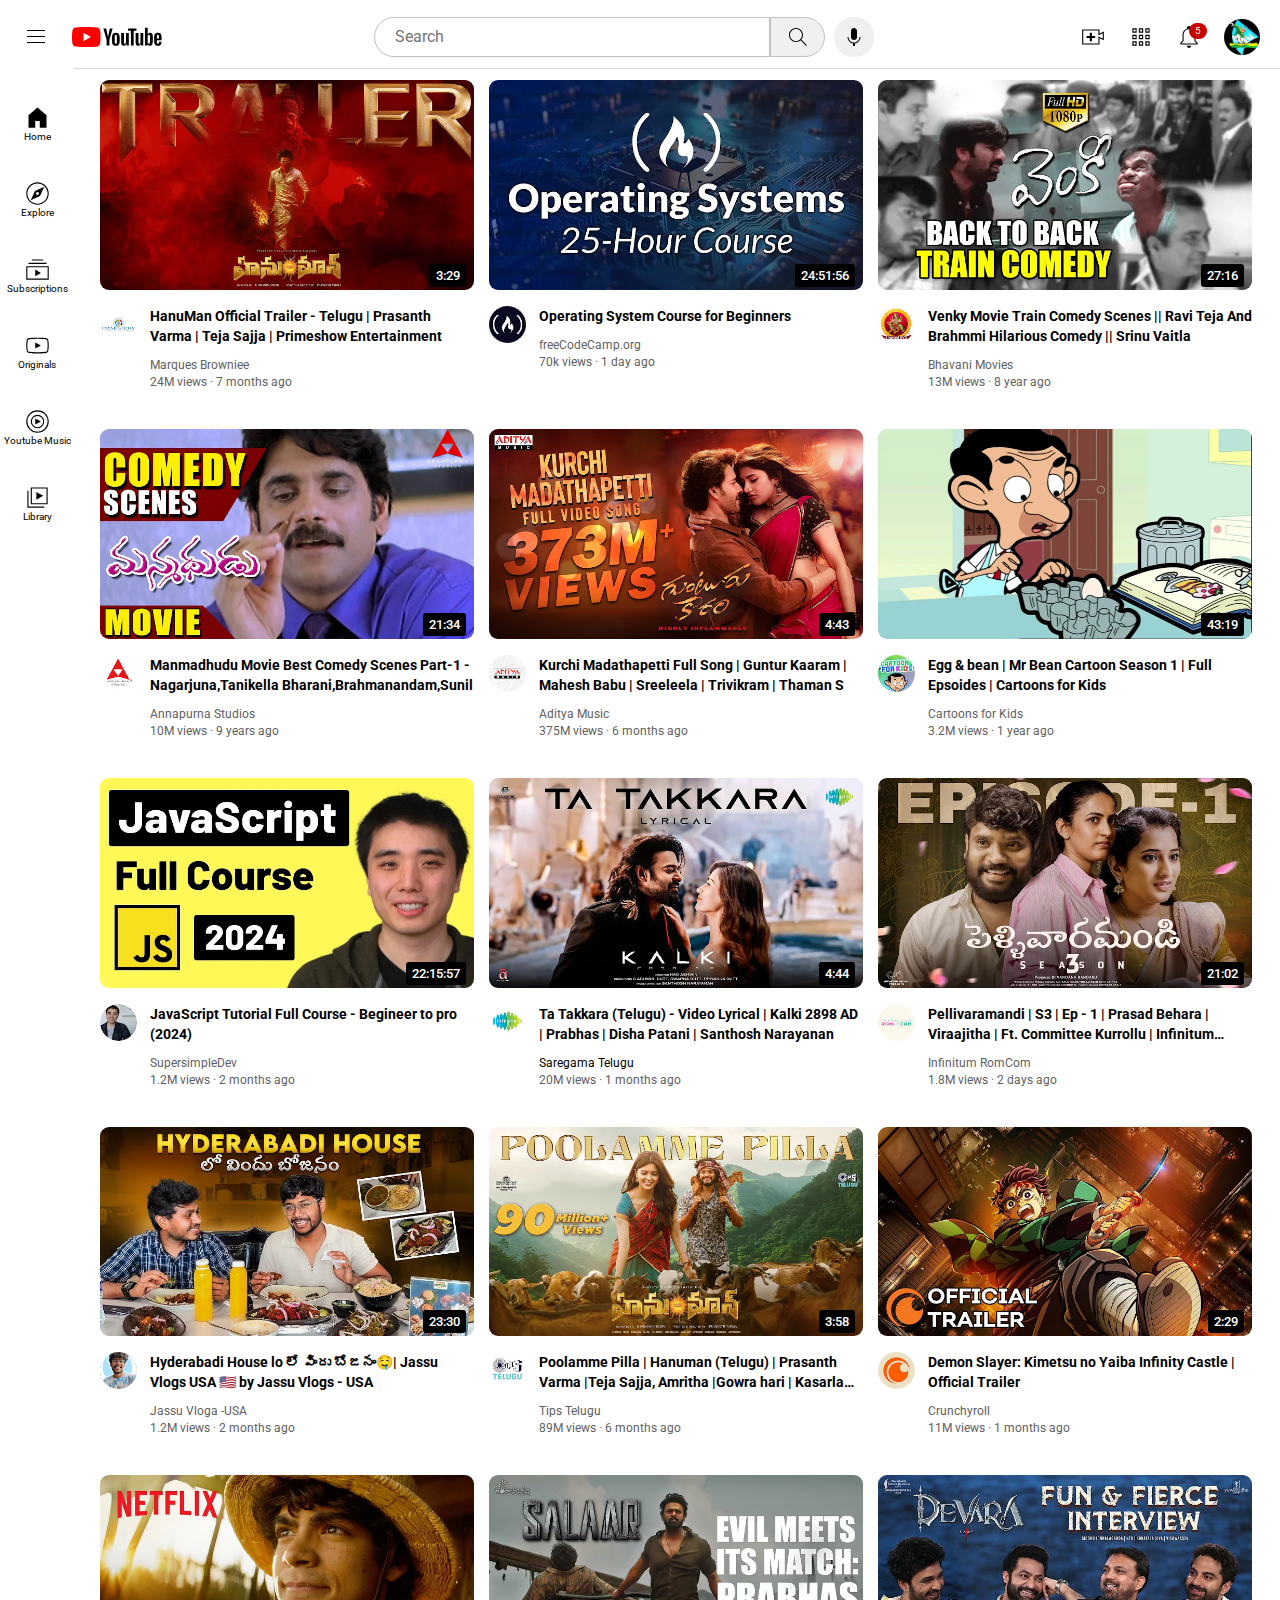
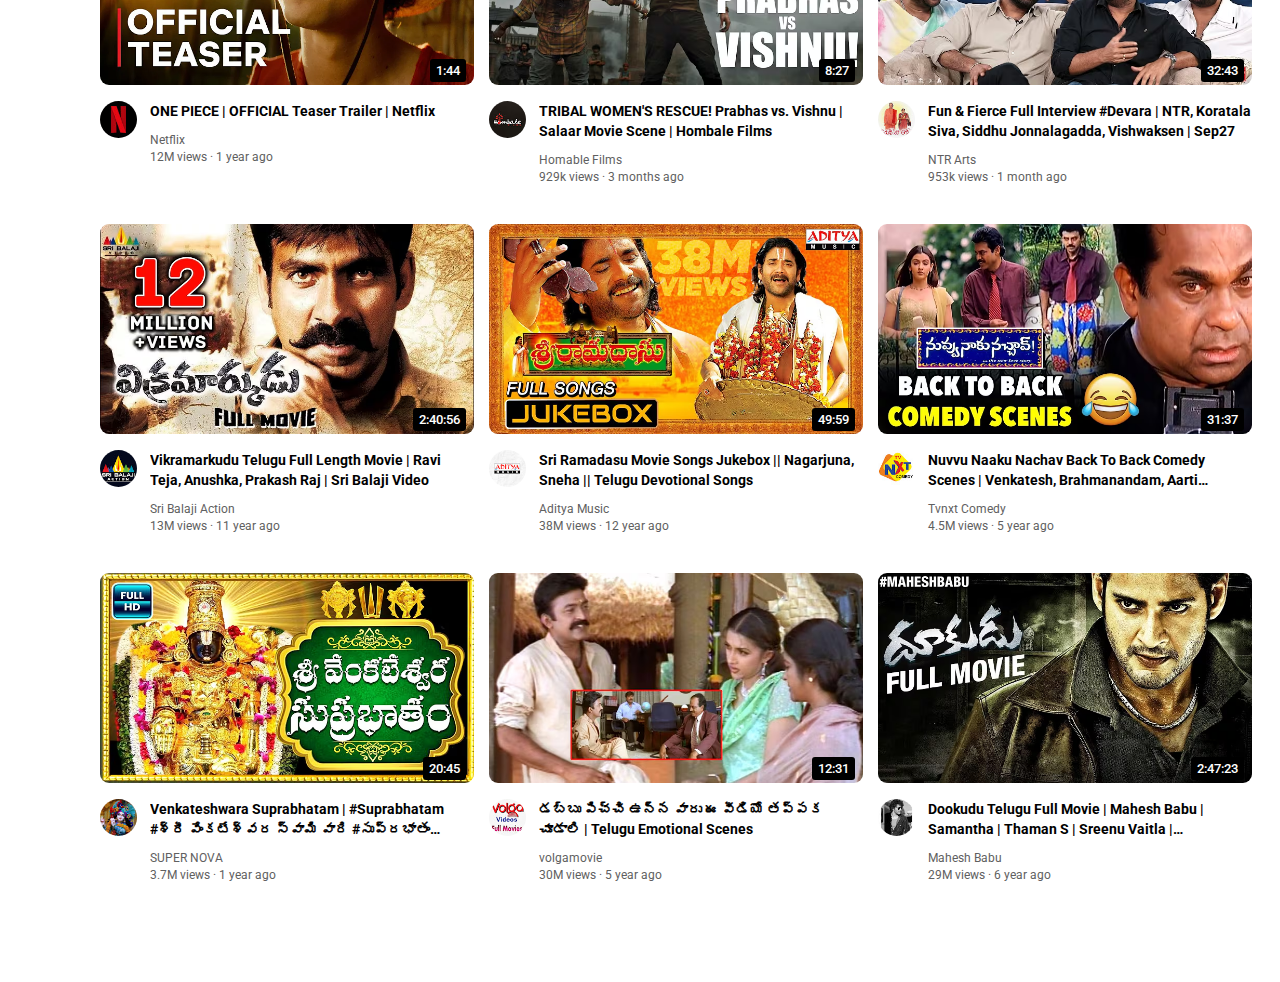
<file: index.html>
<!DOCTYPE html>
<html>
<head>

	<link rel="preconnect" href="https://fonts.googleapis.com">
    <link rel="preconnect" href="https://fonts.gstatic.com" crossorigin>
    <link href="https://fonts.googleapis.com/css2?family=Roboto:wght@400;500;700&display=swap" rel="stylesheet">
		<title> youtube clone.com</title>
		<link rel="stylesheet"  href="styles/general.css ">
		<link rel="stylesheet"  href="styles/header.css ">
		<link rel="stylesheet"  href="styles/vedio.css ">
		<link rel="stylesheet"  href="styles/slidebar.css">

</head>
<body>

	<header class="header">

		<div class="left-section">
			  <img class="hamburger-menu" src="icons/hamburger-menu.svg">
			  <img class="youtube-logo" src="icons/youtube-logo.svg">

		</div>
		<div class="middle-section">
			
			<input class="search-bar" type="text" placeholder="Search">

			<button class="search-button">
				<img class="search-icon" src="icons/search.svg">
				<div class="tool-tip">
					search

				</div>

			</button>
			<button class="voice-search-button">
				<img class="voice-search-icon" src="icons/voice-search-icon.svg">
				<div class="tool-tip">
				 	search with voice

				</div>

			</button>

		</div>
		<div class="right-section">

			<div class="upload-button">
				<img class="upload-icon" src="icons/upload.svg">
				<div class="tool-tip">
				 	create

				</div>
			</div>
			<div class="youtube-apps-button">
				<img class="youtube-apps" src="icons/youtube-apps.svg">
				<div class="tool-tip">
					youtube apps
				</div>
			</div>

			<div class="notifications-icon-container">
				<img class="notifications-icon" src="icons/notifications.svg">
				<div class="notifications-count">
					5
				</div>
				<div class="tool-tip">
					notifications

				</div>
			</div>
			<img class="user-picture" src="channel-pictures/my-channel.jpg">

		</div>
	</header>	

	<nav class="sidebar">
		
		<div class="sidebar-link">
			<img src="icons/home.svg">
			<div>Home</div>
		</div>
		<div class="sidebar-link">
			<img src="icons/explore.svg">
			<div>Explore</div>
		</div>
		<div class="sidebar-link">
			<img src="icons/subscriptions.svg">
			<div>Subscriptions</div>
		</div>
		<div class="sidebar-link">
			<img src="icons/originals.svg">
			<div>Originals</div>
		</div>
		<div class="sidebar-link">
			<img src="icons/youtube-music.svg">
			<div>Youtube Music</div>
		</div>
		<div class="sidebar-link">
			<img src="icons/library.svg">
			<div>Library</div>
		</div>
		
	</nav>

	<main>
		<section class="vedio-grid">
			<div class="vedio-preview">
				<div class="thumbnail-row">
					
					<a href="https://www.youtube.com/watch?v=Oqvly3MvlXA&t=18s&pp=ygUPaGFudW1hbiB0cmFpbGVy">
						<img class="thumbnail-img" src="thumbnails/thumbnail-img-1.webp">
					</a>

					<div class="vedio-duration">
						
						3:29
					</div>

				</div>
				<div class="vedio-info-grid">
					<div class="vedio-channel-picture">
						<a href="https://www.youtube.com/@PrimeShowEntertainment">
							<img class="profile-picture" src="channel-pictures/channel-img-1.jpg">
						</a>
						
					</div>
					<div class="vedio-info">
						
						<p class="vedio-title">
							<a href="https://www.youtube.com/watch?v=Oqvly3MvlXA&t=18s&pp=ygUPaGFudW1hbiB0cmFpbGVy">
								HanuMan Official Trailer - Telugu | Prasanth Varma | Teja Sajja | Primeshow Entertainment
							</a>
							

						</p>
						<p class="vedio-aurthor">
							<a class="aurthor-link" href="https://www.youtube.com/@PrimeShowEntertainment">
								Marques Browniee
							</a>
						</p>
						<p class="vedio-stats">
							24M views &#183; 7 months ago

						</p>

					</div>	
				</div> 
			</div>

			<div class="vedio-preview">
				<div class="thumbnail-row">
					<a href="https://www.youtube.com/watch?v=yK1uBHPdp30">
						<img class="thumbnail-img" src="thumbnails/thumbnail-img-2.webp">
					</a>
					<div class="vedio-duration">
						
						24:51:56
					</div>

				</div>
				<div class="vedio-info-grid">
					<div class="vedio-channel-picture">
						<a href="https://www.youtube.com/@freecodecamp">
							<img class="profile-picture" src="channel-pictures/channel-img-2.jpg">
						</a>
					</div>
					<div class="vedio-info">
						<p class="vedio-title">
							<a  href="https://www.youtube.com/watch?v=yK1uBHPdp30">
								Operating System Course for Beginners
							</a>
						</p>
						<p class="vedio-aurthor">
							<a class="aurthor-link" href="https://www.youtube.com/@freecodecamp">
								freeCodeCamp.org
							</a>
						</p>
						<p class="vedio-stats">
							70k views &#183; 1 day ago

						</p>

					</div>	
				</div>
			</div>

			<div class="vedio-preview">
				<div class="thumbnail-row">
					<a href="https://www.youtube.com/watch?v=pcpuYeqwloY&pp=ygUTdmVua3kgY29tZWR5IHNjZW5lcw%3D%3D">
						<img class="thumbnail-img" src="thumbnails/thumbnail-img-3.webp">
					</a>
					<div class="vedio-duration">
						
						27:16
					</div>

				</div>
				<div class="vedio-info-grid">
					<div class="vedio-channel-picture">
						<a href="https://www.youtube.com/@BhavaniMovies">
							<img class="profile-picture" src="channel-pictures/channel-img-3.jpg">
						</a>
						
					</div>
					<div class="vedio-info">
						
						<p class="vedio-title">
							<a href="https://www.youtube.com/watch?v=pcpuYeqwloY&pp=ygUTdmVua3kgY29tZWR5IHNjZW5lcw%3D%3D">
								Venky Movie Train Comedy Scenes || Ravi Teja And Brahmmi Hilarious Comedy || Srinu Vaitla
							</a>	
						</p>
						<p class="vedio-aurthor">
							<a class="aurthor-link" href="https://www.youtube.com/@BhavaniMovies">
								Bhavani Movies
							</a>

						</p>
						<p class="vedio-stats">
							13M views &#183; 8 year ago

						</p>

					</div>	
				</div>
			</div>

				<div class="vedio-preview">
				<div class="thumbnail-row">
					<a href="https://www.youtube.com/watch?v=6zU3vqnR9Iw&pp=ygUYbWFubWFkaHVkdSBjb21lZHkgc2NlbmVz">
						<img class="thumbnail-img" src="thumbnails/thumbnail-img-4.webp">
					</a>
					<div class="vedio-duration">
						
						21:34
					</div>

				</div>
				<div class="vedio-info-grid">
					<div class="vedio-channel-picture">
						<a href="https://www.youtube.com/@AnnapurnaStudios">
							<img class="profile-picture" src="channel-pictures/channel-img-4.jpg">
						</a>

					</div>
					<div class="vedio-info">
						
						<p class="vedio-title">
							<a href="https://www.youtube.com/watch?v=6zU3vqnR9Iw&pp=ygUYbWFubWFkaHVkdSBjb21lZHkgc2NlbmVz">
								Manmadhudu Movie Best Comedy Scenes Part-1 -Nagarjuna,Tanikella Bharani,Brahmanandam,Sunil 
							</a>
							
						</p>
						<p class="vedio-aurthor">
							<a class="aurthor-link" href="https://www.youtube.com/@AnnapurnaStudios">
								Annapurna Studios
							</a>

						</p>
						<p class="vedio-stats">
							10M views &#183; 9 years ago

						</p>

					</div>	
				</div>
			</div>

			<div class="vedio-preview">
				<div class="thumbnail-row">
					<a href="https://www.youtube.com/watch?v=gh3FyLT7WVg&pp=ygUMdGVsdWd1IHNvbmdz">
						<img class="thumbnail-img" src="thumbnails/thumbnail-img-5.webp">
					</a>
					
					<div class="vedio-duration">
						
						4:43
					</div>

				</div>
				<div class="vedio-info-grid">
					<div class="vedio-channel-picture">
						<a href="https://www.youtube.com/@adityamusic">
							<img class="profile-picture" src="channel-pictures/channel-img-5.jpg">
						</a>

					</div>
					<div class="vedio-info">
						
						<p class="vedio-title">
							<a href="https://www.youtube.com/watch?v=gh3FyLT7WVg&pp=ygUMdGVsdWd1IHNvbmdz">
								Kurchi Madathapetti Full Song | Guntur Kaaram | Mahesh Babu | Sreeleela | Trivikram | Thaman S
							</a>
							

						</p>
						<p class="vedio-aurthor">
							<a class="aurthor-link" href="https://www.youtube.com/@adityamusic">
								Aditya Music
							</a>

						</p>
						<p class="vedio-stats">
							375M views &#183; 6 months ago

						</p>

					</div>	
				</div>
			</div>

			<div class="vedio-preview">
				<div class="thumbnail-row">
					<a href="https://www.youtube.com/watch?v=R0OD5F-WO9A"></a>

					<img class="thumbnail-img" src="thumbnails/thumbnail-img-6.webp">
					<div class="vedio-duration">
						
						43:19
					</div>

				</div>
				<div class="vedio-info-grid">
					<div class="vedio-channel-picture">
						<a href="https://www.youtube.com/@CartoonsForKids">
							<img class="profile-picture" src="channel-pictures/channel-img-6.jpg">
						</a>

					</div>
					<div class="vedio-info">
						
						<p class="vedio-title">
							<a href="https://www.youtube.com/watch?v=R0OD5F-WO9A">
								Egg & bean | Mr Bean Cartoon Season 1 | Full Epsoides | Cartoons for Kids
							</a>

						</p>
						<p class="vedio-aurthor">
							<a class="aurthor-link" href="https://www.youtube.com/@CartoonsForKids">
								Cartoons for Kids 
							</a>

						</p>
						<p class="vedio-stats">
							3.2M views &#183; 1 year ago

						</p>

					</div>	
				</div>
			</div>
			<div class="vedio-preview">
				<div class="thumbnail-row">
					<a href="https://www.youtube.com/watch?v=EerdGm-ehJQ">
						<img class="thumbnail-img" src="thumbnails/thumbnail-img-7.webp">
					</a>

					<div class="vedio-duration">
						
						22:15:57
					</div>

				</div>
				<div class="vedio-info-grid">
					<div class="vedio-channel-picture">
						<a href="https://www.youtube.com/@SuperSimpleDev">
							<img class="profile-picture" src="channel-pictures/channel-img-7.jpg">
						</a>
						
					</div>
					<div class="vedio-info">
						
						<p class="vedio-title">
							<a href="https://www.youtube.com/watch?v=EerdGm-ehJQ">
								JavaScript Tutorial Full Course - Begineer to pro (2024)
							</a>
							
						</p>
						<p class="vedio-aurthor">
							<a class="aurthor-link" href="https://www.youtube.com/@SuperSimpleDev">
								SupersimpleDev
							</a>
						
						</p>
						<p class="vedio-stats">
							1.2M views &#183; 2 months ago

						</p>

					</div>	
				</div>
			</div>
			<div class="vedio-preview">
				<div class="thumbnail-row">
					<a href="https://www.youtube.com/watch?v=vD5Nnih2Ngs">
						<img class="thumbnail-img" src="thumbnails/thumbnail-img-8.webp">
					</a>

					<div class="vedio-duration">
						
						4:44
					</div>

				</div>
				<div class="vedio-info-grid">
					<div class="vedio-channel-picture">
						<a href="https://www.youtube.com/@saregamasouth">
							<img class="profile-picture" src="channel-pictures/channel-img-8.jpg">
						</a>
						
					</div>
					<div class="vedio-info">
						
						<p class="vedio-title">
							<a href="https://www.youtube.com/watch?v=vD5Nnih2Ngs">
								Ta Takkara (Telugu) - Video Lyrical | Kalki 2898 AD | Prabhas | Disha Patani | Santhosh Narayanan
							</a>
							
						</p>
						<p class="vedio-aurthor">
							<a class="https://www.youtube.com/@saregamasouth">
								Saregama Telugu
							</a>
						
						</p>
						<p class="vedio-stats">
							20M views &#183; 1 months ago

						</p>

					</div>	
				</div>
			</div>
			<div class="vedio-preview">
				<div class="thumbnail-row">
					<a href="https://www.youtube.com/watch?v=EerdGm-ehJQ">
						<img class="thumbnail-img" src="thumbnails/thumbnail-img-9.webp">
					</a>

					<div class="vedio-duration">
						
						21:02
					</div>

				</div>
				<div class="vedio-info-grid">
					<div class="vedio-channel-picture">
						<a href="https://www.youtube.com/@SuperSimpleDev">
							<img class="profile-picture" src="channel-pictures/channel-img-9.jpg">
						</a>
						
					</div>
					<div class="vedio-info">
						
						<p class="vedio-title">
							<a href="https://www.youtube.com/watch?v=EerdGm-ehJQ">
								 Pellivaramandi | S3 | Ep - 1 | Prasad Behara | Viraajitha | Ft. Committee Kurrollu | Infinitum Media by Infinitum RomCom
							</a>
							
						</p>
						<p class="vedio-aurthor">
							<a class="aurthor-link" href="https://www.youtube.com/@SuperSimpleDev">
								Infinitum RomCom
							</a>
						
						</p>
						<p class="vedio-stats">
							1.8M views &#183; 2 days ago

						</p>

					</div>	
				</div>
			</div>
			<div class="vedio-preview">
				<div class="thumbnail-row">
					<a href="https://www.youtube.com/watch?v=4IwEFvm8X1c">
						<img class="thumbnail-img" src="thumbnails/thumbnail-img-10.webp">
					</a>

					<div class="vedio-duration">
						
						23:30
					</div>

				</div>
				<div class="vedio-info-grid">
					<div class="vedio-channel-picture">
						<a href="https://www.youtube.com/@SuperSimpleDev">
							<img class="profile-picture" src="channel-pictures/channel-img-10.jpg">
						</a>
						
					</div>
					<div class="vedio-info">
						
						<p class="vedio-title">
							<a href="https://www.youtube.com/watch?v=4IwEFvm8X1c">
								Hyderabadi House lo లో విందు బోజనం🤤| Jassu Vlogs USA 🇺🇸 by Jassu Vlogs - USA
							</a>
							
						</p>
						<p class="vedio-aurthor">
							<a class="aurthor-link" href="https://www.youtube.com/@jassuvlogs-usa">
								Jassu Vloga -USA
							</a>
						
						</p>
						<p class="vedio-stats">
							1.2M views &#183; 2 months ago

						</p>

					</div>	
				</div>
			</div>
			<div class="vedio-preview">
				<div class="thumbnail-row">
					<a href="https://www.youtube.com/watch?v=CS7hBHVGWs0&pp=ygUGZ29vZ2xl">
						<img class="thumbnail-img" src="thumbnails/thumbnail-img-11.webp">
					</a>

					<div class="vedio-duration">
						
						3:58
					</div>

				</div>
				<div class="vedio-info-grid">
					<div class="vedio-channel-picture">
						<a href="https://www.youtube.com/@TipsTelugu">
							<img class="profile-picture" src="channel-pictures/channel-img-11.jpg">
						</a>
						
					</div>
					<div class="vedio-info">
						
						<p class="vedio-title">
							<a href="https://www.youtube.com/watch?v=CS7hBHVGWs0&pp=ygUGZ29vZ2xl">
								Poolamme Pilla | Hanuman (Telugu) | Prasanth Varma |Teja Sajja, Amritha |Gowra hari | Kasarla Shyam
							</a>
							
						</p>
						<p class="vedio-aurthor">
							<a class="aurthor-link" href="https://www.youtube.com/@TipsTelugu">
								Tips Telugu
							</a>
						
						</p>
						<p class="vedio-stats">
							89M views &#183; 6 months ago

						</p>

					</div>	
				</div>
			</div>
			<div class="vedio-preview">
				<div class="thumbnail-row">
					<a href="https://www.youtube.com/watch?v=wyiZWYMilgk&pp=ygUdZGVtb24gc2xheWVyIHNlYXNvbiA0IHRyYWlsZXI%3D">
						<img class="thumbnail-img" src="thumbnails/thumbnail-img-12.webp">
					</a>

					<div class="vedio-duration">
						
						2:29
					</div>

				</div>
				<div class="vedio-info-grid">
					<div class="vedio-channel-picture">
						<a href="https://www.youtube.com/@crunchyroll">
							<img class="profile-picture" src="channel-pictures/channel-img-12.jpg">
						</a>
						
					</div>
					<div class="vedio-info">
						
						<p class="vedio-title">
							<a href="https://www.youtube.com/watch?v=wyiZWYMilgk&pp=ygUdZGVtb24gc2xheWVyIHNlYXNvbiA0IHRyYWlsZXI%3D">
								Demon Slayer: Kimetsu no Yaiba Infinity Castle | Official Trailer
							</a>
							
						</p>
						<p class="vedio-aurthor">
							<a class="aurthor-link" href="https://www.youtube.com/@crunchyroll">
								Crunchyroll
							</a>
						
						</p>
						<p class="vedio-stats">
							11M views &#183; 1 months ago

						</p>

					</div>	
				</div>
			</div>
			<div class="vedio-preview">
				<div class="thumbnail-row">
					<a href="https://www.youtube.com/watch?v=lNMSqxQtO0w&pp=ygUJb25lIHBpZWNl">
						<img class="thumbnail-img" src="thumbnails/thumbnail-img-13.webp">
					</a>

					<div class="vedio-duration">
						
							1:44
					</div>

				</div>
				<div class="vedio-info-grid">
					<div class="vedio-channel-picture">
						<a href="https://www.youtube.com/@Netflix">
							<img class="profile-picture" src="channel-pictures/channel-img-13.jpg">
						</a>
						
					</div>
					<div class="vedio-info">
						
						<p class="vedio-title">
							<a href="https://www.youtube.com/watch?v=lNMSqxQtO0w&pp=ygUJb25lIHBpZWNl">
								ONE PIECE | OFFICIAL Teaser Trailer | Netflix
							</a>
							
						</p>
						<p class="vedio-aurthor">
							<a class="aurthor-link" href="https://www.youtube.com/@Netflix">
								Netflix
							</a>
						
						</p>
						<p class="vedio-stats">
							12M views &#183; 1 year ago

						</p>

					</div>	
				</div>
			</div>
			<div class="vedio-preview">
				<div class="thumbnail-row">
					<a href="https://www.youtube.com/watch?v=b0fPciW_uco">
						<img class="thumbnail-img" src="thumbnails/thumbnail-img-14.webp">
					</a>

					<div class="vedio-duration">
						
							8:27
					</div>

				</div>
				<div class="vedio-info-grid">
					<div class="vedio-channel-picture">
						<a href="https://www.youtube.com/@HombaleFilms">
							<img class="profile-picture" src="channel-pictures/channel-img-14.jpg">
						</a>
						
					</div>
					<div class="vedio-info">
						
						<p class="vedio-title">
							<a href="https://www.youtube.com/watch?v=b0fPciW_uco">
								TRIBAL WOMEN'S RESCUE! Prabhas vs. Vishnu | Salaar Movie Scene | Hombale Films
							</a>
							
						</p>
						<p class="vedio-aurthor">
							<a class="aurthor-link" href="https://www.youtube.com/watch?v=b0fPciW_uco">
								Homable Films
							</a>
						
						</p>
						<p class="vedio-stats">
							929k views &#183;  3 months ago

						</p>

					</div>	
				</div>
			</div>
			<div class="vedio-preview">
				<div class="thumbnail-row">
					<a href="https://www.youtube.com/watch?v=YxfabbAQTnE">
						<img class="thumbnail-img" src="thumbnails/thumbnail-img-15.webp">
					</a>

					<div class="vedio-duration">
						
							32:43
					</div>

				</div>
				<div class="vedio-info-grid">
					<div class="vedio-channel-picture">
						<a href="https://www.youtube.com/@NTRARTSOFFICIAL">
							<img class="profile-picture" src="channel-pictures/channel-img-15.jpg">
						</a>
						
					</div>
					<div class="vedio-info">
						
						<p class="vedio-title">
							<a href="https://www.youtube.com/watch?v=YxfabbAQTnE">
								Fun & Fierce Full Interview #Devara | NTR, Koratala Siva, Siddhu Jonnalagadda, Vishwaksen | Sep27
							</a>
							
						</p>
						<p class="vedio-aurthor">
							<a class="aurthor-link" href="https://www.youtube.com/watch?v=YxfabbAQTnE">
								NTR Arts
							</a>
						
						</p>
						<p class="vedio-stats">
							953k views &#183; 1 month ago

						</p>

					</div>	
				</div>
			</div>
			<div class="vedio-preview">
				<div class="thumbnail-row">
					<a href="https://www.youtube.com/watch?v=q7YfhEJgLTQ">
						<img class="thumbnail-img" src="thumbnails/thumbnail-img-16.webp">
					</a>

					<div class="vedio-duration">
						
							2:40:56
					</div>

				</div>
				<div class="vedio-info-grid">
					<div class="vedio-channel-picture">
						<a href="https://www.youtube.com/@SriBalajiAction">
							<img class="profile-picture" src="channel-pictures/channel-img-16.jpg">
						</a>
						
					</div>
					<div class="vedio-info">
						
						<p class="vedio-title">
							<a href="https://www.youtube.com/watch?v=q7YfhEJgLTQ">
								Vikramarkudu Telugu Full Length Movie | Ravi Teja, Anushka, Prakash Raj | Sri Balaji Video
							</a>
							
						</p>
						<p class="vedio-aurthor">
							<a class="aurthor-link" href="https://www.youtube.com/@SriBalajiAction">
								Sri Balaji Action
							</a>
						
						</p>
						<p class="vedio-stats">
							13M views &#183; 11 year ago

						</p>

					</div>	
				</div>
			</div>
			<div class="vedio-preview">
				<div class="thumbnail-row">
					<a href="https://www.youtube.com/watch?v=YD4xclAqi5I">
						<img class="thumbnail-img" src="thumbnails/thumbnail-img-17.webp">
					</a>

					<div class="vedio-duration">
						
							49:59
					</div>

				</div>
				<div class="vedio-info-grid">
					<div class="vedio-channel-picture">
						<a href="https://www.youtube.com/@adityamusic">
							<img class="profile-picture" src="channel-pictures/channel-img-17.jpg">
						</a>
						
					</div>
					<div class="vedio-info">
						
						<p class="vedio-title">
							<a href="https://www.youtube.com/watch?v=YD4xclAqi5I">
								Sri Ramadasu Movie Songs Jukebox || Nagarjuna, Sneha || Telugu Devotional Songs
							</a>
							
						</p>
						<p class="vedio-aurthor">
							<a class="aurthor-link" href="https://www.youtube.com/@adityamusic">
								Aditya Music
							</a>
						
						</p>
						<p class="vedio-stats">
							38M views &#183; 12 year ago

						</p>

					</div>	
				</div>
			</div>
			<div class="vedio-preview">
				<div class="thumbnail-row">
					<a href="https://www.youtube.com/watch?v=g07m6oLJqEk">
						<img class="thumbnail-img" src="thumbnails/thumbnail-img-18.webp">
					</a>

					<div class="vedio-duration">
						
							31:37
					</div>

				</div>
				<div class="vedio-info-grid">
					<div class="vedio-channel-picture">
						<a href="https://www.youtube.com/@tvnxtcomedy7809">
							<img class="profile-picture" src="channel-pictures/channel-img-18.jpg">
						</a>
						
					</div>
					<div class="vedio-info">
						
						<p class="vedio-title">
							<a href="https://www.youtube.com/watch?v=g07m6oLJqEk">
								Nuvvu Naaku Nachav Back To Back Comedy Scenes | Venkatesh, Brahmanandam, Aarti Agarwal |TVNXT Comedy
							</a>
							
						</p>
						<p class="vedio-aurthor">
							<a class="aurthor-link" href="https://www.youtube.com/@tvnxtcomedy7809">
								Tvnxt Comedy
							</a>
						
						</p>
						<p class="vedio-stats">
							4.5M views &#183; 5 year ago

						</p>

					</div>	
				</div>
			</div>
			<div class="vedio-preview">
				<div class="thumbnail-row">
					<a href="https://www.youtube.com/watch?v=O48-V7exzfU">
						<img class="thumbnail-img" src="thumbnails/thumbnail-img-19.webp">
					</a>

					<div class="vedio-duration">
						
							20:45
					</div>

				</div>
				<div class="vedio-info-grid">
					<div class="vedio-channel-picture">
						<a href="https://www.youtube.com/@SUPERNOVAMASTER">
							<img class="profile-picture" src="channel-pictures/channel-img-19.jpg">
						</a>
						
					</div>
					<div class="vedio-info">
						
						<p class="vedio-title">
							<a href="https://www.youtube.com/watch?v=O48-V7exzfU">
								Venkateshwara Suprabhatam | #Suprabhatam #శ్రీ వేంకటేశ్వర స్వామి వారి #సుప్రభాతం #hindu #bhakti #sri
							</a>
							
						</p>
						<p class="vedio-aurthor">
							<a class="aurthor-link" href="https://www.youtube.com/@SUPERNOVAMASTER">
								SUPER NOVA
							</a>
						
						</p>
						<p class="vedio-stats">
							3.7M views &#183; 1 year ago

						</p>

					</div>	
				</div>
			</div>
			<div class="vedio-preview">
				<div class="thumbnail-row">
					<a href="https://www.youtube.com/watch?v=YcM43MweMek">
						<img class="thumbnail-img" src="thumbnails/thumbnail-img-20.webp">
					</a>

					<div class="vedio-duration">
						
							12:31
					</div>

				</div>
				<div class="vedio-info-grid">
					<div class="vedio-channel-picture">
						<a href="https://www.youtube.com/@volgamovie">
							<img class="profile-picture" src="channel-pictures/channel-img-20.jpg">
						</a>
						
					</div>
					<div class="vedio-info">
						
						<p class="vedio-title">
							<a href="https://www.youtube.com/watch?v=YcM43MweMek">
								డబ్బు పిచ్చి ఉన్న వారు  ఈ వీడియో తప్పక చూడాలి | Telugu Emotional Scenes
							</a>
							
						</p>
						<p class="vedio-aurthor">
							<a class="aurthor-link" href="https://www.youtube.com/@volgamovie">
								volgamovie
							</a>
						
						</p>
						<p class="vedio-stats">
							30M views &#183; 5 year ago

						</p>

					</div>	
				</div>
			</div>
			<div class="vedio-preview">
				<div class="thumbnail-row">
					<a href="https://www.youtube.com/watch?v=M5rXgWKooz0">
						<img class="thumbnail-img" src="thumbnails/thumbnail-img-21.webp">
					</a>

					<div class="vedio-duration">
						
							2:47:23
					</div>

				</div>
				<div class="vedio-info-grid">
					<div class="vedio-channel-picture">
						<a href="https://www.youtube.com/@urstrulymahesh">
							<img class="profile-picture" src="channel-pictures/channel-img-21.jpg">
						</a>
						
					</div>
					<div class="vedio-info">
						
						<p class="vedio-title">
							<a href="https://www.youtube.com/watch?v=M5rXgWKooz0">
								Dookudu Telugu Full Movie | Mahesh Babu | Samantha | Thaman S | Sreenu Vaitla | #MaheshBabu
							</a>
							
						</p>
						<p class="vedio-aurthor">
							<a class="aurthor-link" href="https://www.youtube.com/@urstrulymahesh">
								Mahesh Babu
							</a>
						
						</p>
						<p class="vedio-stats">
							29M views &#183; 6 year ago

						</p>

					</div>	
				</div>
			</div>

		</section>
	</main>

	

</body>
</html>
</file>
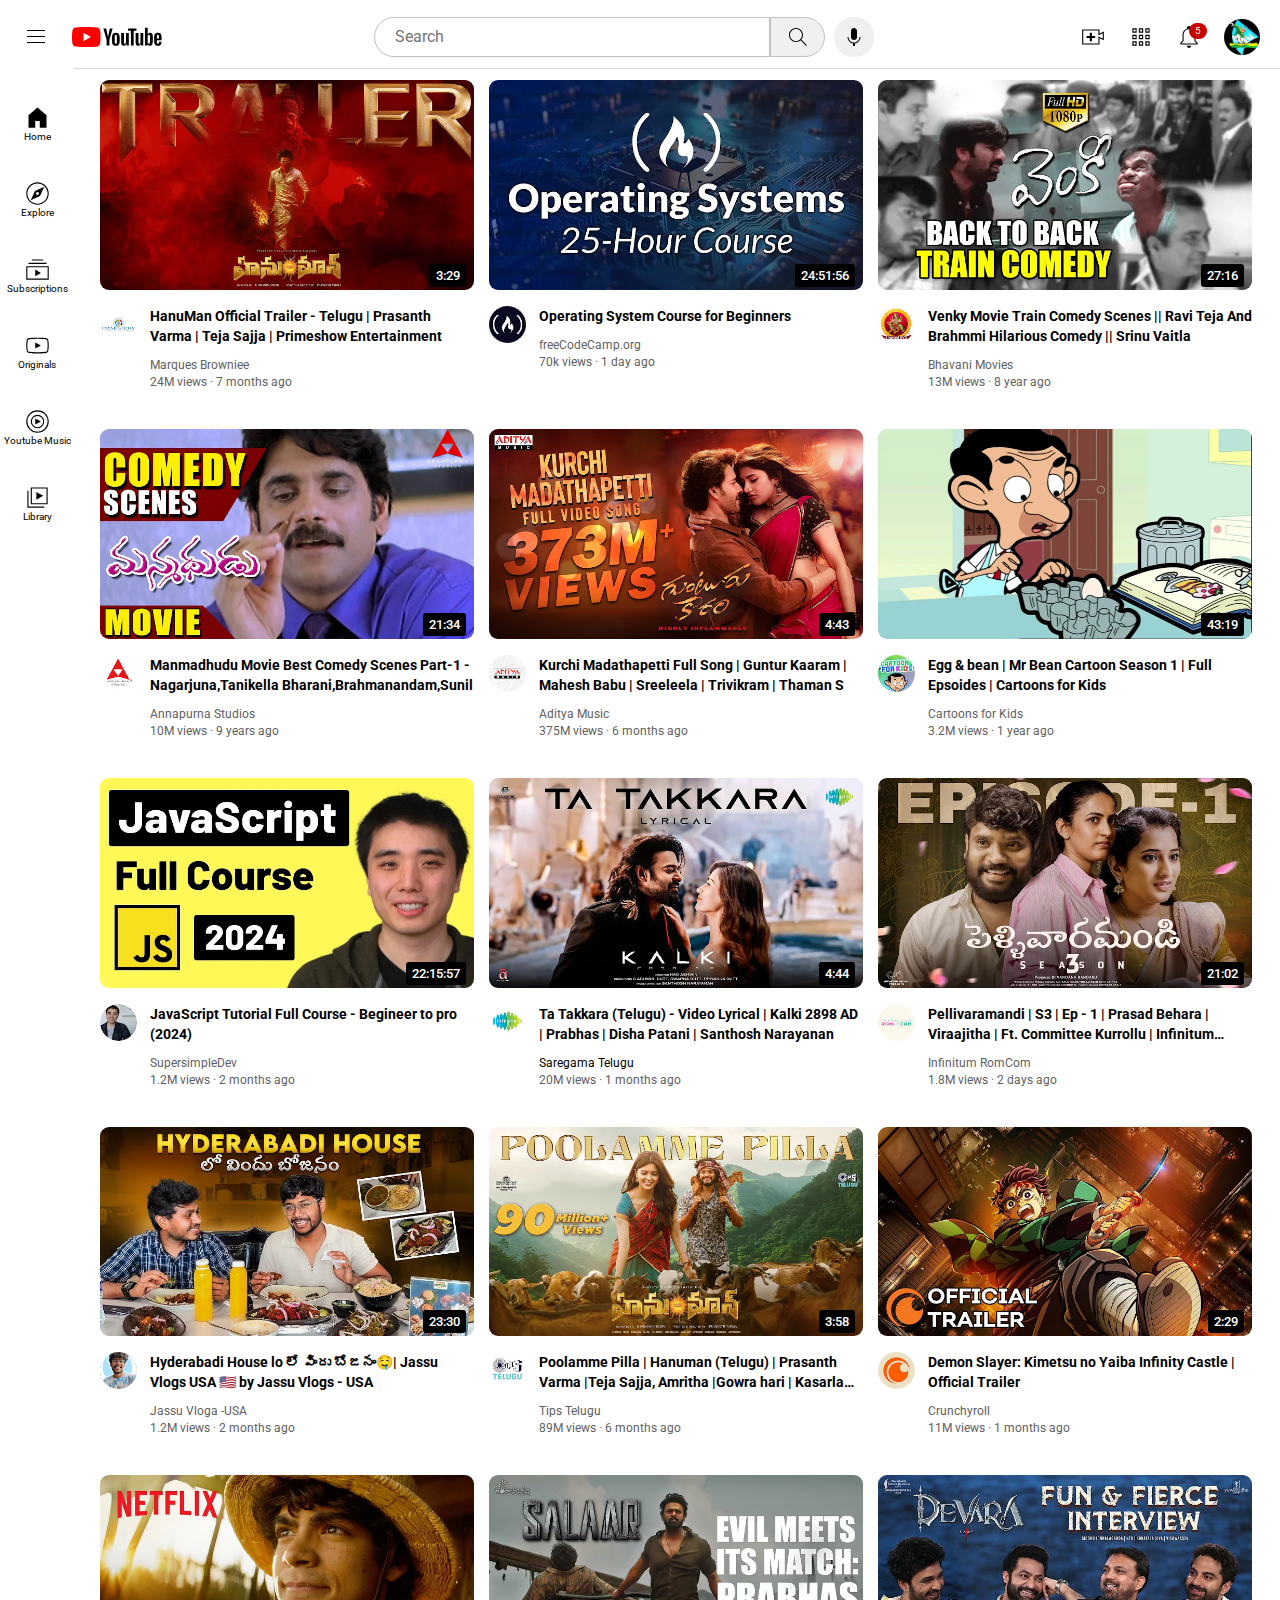
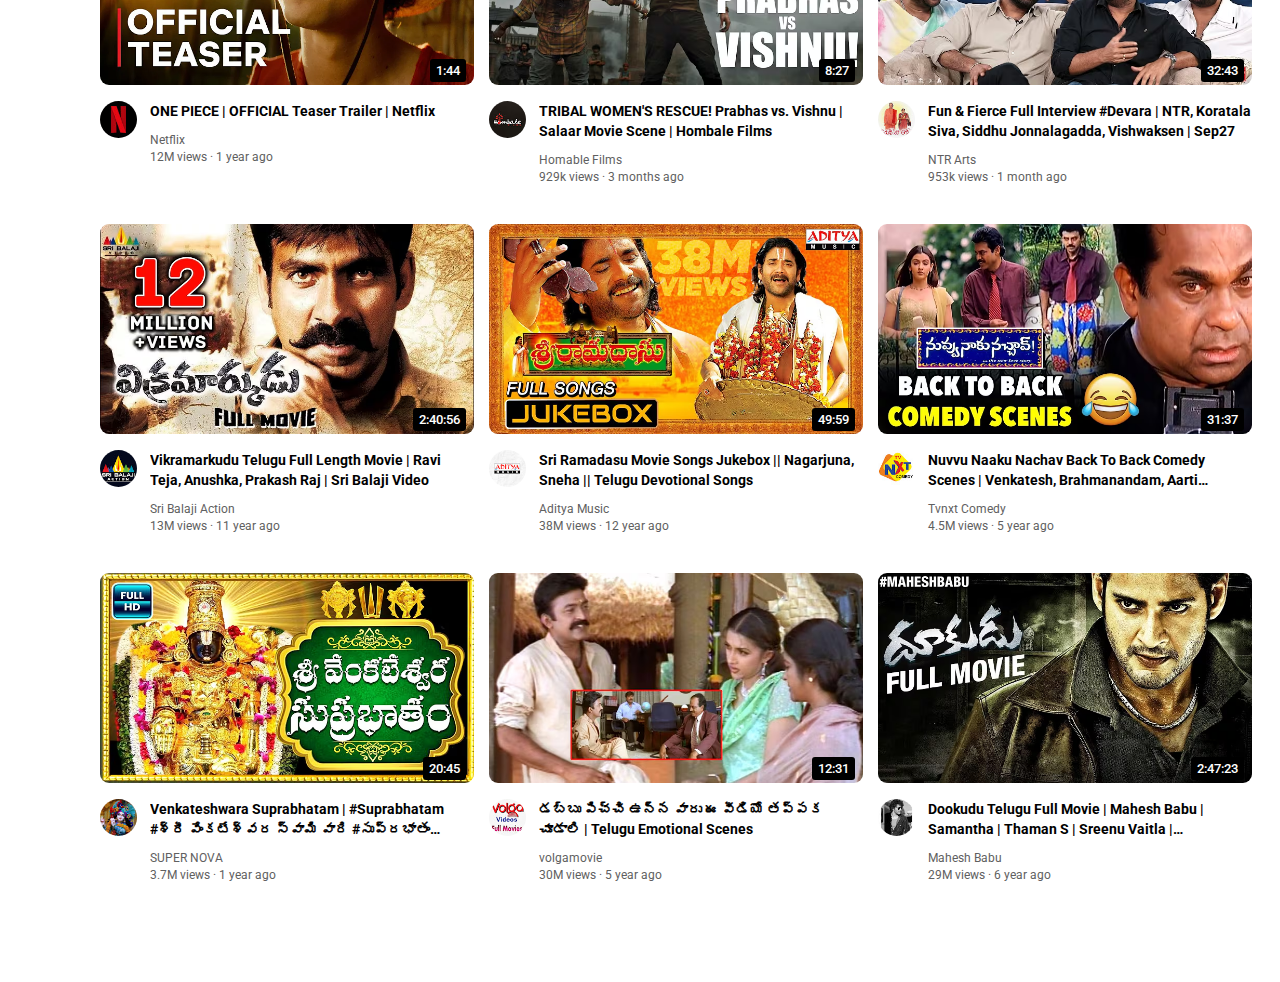
<file: youtube clone.html>
<!DOCTYPE html>
<html>
<head>

	<link rel="preconnect" href="https://fonts.googleapis.com">
    <link rel="preconnect" href="https://fonts.gstatic.com" crossorigin>
    <link href="https://fonts.googleapis.com/css2?family=Roboto:wght@400;500;700&display=swap" rel="stylesheet">
		<title> youtube clone.com</title>
		<link rel="stylesheet"  href="styles/general.css ">
		<link rel="stylesheet"  href="styles/header.css ">
		<link rel="stylesheet"  href="styles/vedio.css ">
		<link rel="stylesheet"  href="styles/slidebar.css">

</head>
<body>

	<header class="header">

		<div class="left-section">
			  <img class="hamburger-menu" src="icons/hamburger-menu.svg">
			  <img class="youtube-logo" src="icons/youtube-logo.svg">

		</div>
		<div class="middle-section">
			
			<input class="search-bar" type="text" placeholder="Search">

			<button class="search-button">
				<img class="search-icon" src="icons/search.svg">
				<div class="tool-tip">
					search

				</div>

			</button>
			<button class="voice-search-button">
				<img class="voice-search-icon" src="icons/voice-search-icon.svg">
				<div class="tool-tip">
				 	search with voice

				</div>

			</button>

		</div>
		<div class="right-section">

			<div class="upload-button">
				<img class="upload-icon" src="icons/upload.svg">
				<div class="tool-tip">
				 	create

				</div>
			</div>
			<div class="youtube-apps-button">
				<img class="youtube-apps" src="icons/youtube-apps.svg">
				<div class="tool-tip">
					youtube apps
				</div>
			</div>

			<div class="notifications-icon-container">
				<img class="notifications-icon" src="icons/notifications.svg">
				<div class="notifications-count">
					5
				</div>
				<div class="tool-tip">
					notifications

				</div>
			</div>
			<img class="user-picture" src="channel-pictures/my-channel.jpg">

		</div>
	</header>	

	<nav class="sidebar">
		
		<div class="sidebar-link">
			<img src="icons/home.svg">
			<div>Home</div>
		</div>
		<div class="sidebar-link">
			<img src="icons/explore.svg">
			<div>Explore</div>
		</div>
		<div class="sidebar-link">
			<img src="icons/subscriptions.svg">
			<div>Subscriptions</div>
		</div>
		<div class="sidebar-link">
			<img src="icons/originals.svg">
			<div>Originals</div>
		</div>
		<div class="sidebar-link">
			<img src="icons/youtube-music.svg">
			<div>Youtube Music</div>
		</div>
		<div class="sidebar-link">
			<img src="icons/library.svg">
			<div>Library</div>
		</div>
		
	</nav>

	<main>
		<section class="vedio-grid">
			<div class="vedio-preview">
				<div class="thumbnail-row">
					
					<a href="https://www.youtube.com/watch?v=Oqvly3MvlXA&t=18s&pp=ygUPaGFudW1hbiB0cmFpbGVy">
						<img class="thumbnail-img" src="thumbnails/thumbnail-img-1.webp">
					</a>

					<div class="vedio-duration">
						
						3:29
					</div>

				</div>
				<div class="vedio-info-grid">
					<div class="vedio-channel-picture">
						<a href="https://www.youtube.com/@PrimeShowEntertainment">
							<img class="profile-picture" src="channel-pictures/channel-img-1.jpg">
						</a>
						
					</div>
					<div class="vedio-info">
						
						<p class="vedio-title">
							<a href="https://www.youtube.com/watch?v=Oqvly3MvlXA&t=18s&pp=ygUPaGFudW1hbiB0cmFpbGVy">
								HanuMan Official Trailer - Telugu | Prasanth Varma | Teja Sajja | Primeshow Entertainment
							</a>
							

						</p>
						<p class="vedio-aurthor">
							<a class="aurthor-link" href="https://www.youtube.com/@PrimeShowEntertainment">
								Marques Browniee
							</a>
						</p>
						<p class="vedio-stats">
							24M views &#183; 7 months ago

						</p>

					</div>	
				</div> 
			</div>

			<div class="vedio-preview">
				<div class="thumbnail-row">
					<a href="https://www.youtube.com/watch?v=yK1uBHPdp30">
						<img class="thumbnail-img" src="thumbnails/thumbnail-img-2.webp">
					</a>
					<div class="vedio-duration">
						
						24:51:56
					</div>

				</div>
				<div class="vedio-info-grid">
					<div class="vedio-channel-picture">
						<a href="https://www.youtube.com/@freecodecamp">
							<img class="profile-picture" src="channel-pictures/channel-img-2.jpg">
						</a>
					</div>
					<div class="vedio-info">
						<p class="vedio-title">
							<a  href="https://www.youtube.com/watch?v=yK1uBHPdp30">
								Operating System Course for Beginners
							</a>
						</p>
						<p class="vedio-aurthor">
							<a class="aurthor-link" href="https://www.youtube.com/@freecodecamp">
								freeCodeCamp.org
							</a>
						</p>
						<p class="vedio-stats">
							70k views &#183; 1 day ago

						</p>

					</div>	
				</div>
			</div>

			<div class="vedio-preview">
				<div class="thumbnail-row">
					<a href="https://www.youtube.com/watch?v=pcpuYeqwloY&pp=ygUTdmVua3kgY29tZWR5IHNjZW5lcw%3D%3D">
						<img class="thumbnail-img" src="thumbnails/thumbnail-img-3.webp">
					</a>
					<div class="vedio-duration">
						
						27:16
					</div>

				</div>
				<div class="vedio-info-grid">
					<div class="vedio-channel-picture">
						<a href="https://www.youtube.com/@BhavaniMovies">
							<img class="profile-picture" src="channel-pictures/channel-img-3.jpg">
						</a>
						
					</div>
					<div class="vedio-info">
						
						<p class="vedio-title">
							<a href="https://www.youtube.com/watch?v=pcpuYeqwloY&pp=ygUTdmVua3kgY29tZWR5IHNjZW5lcw%3D%3D">
								Venky Movie Train Comedy Scenes || Ravi Teja And Brahmmi Hilarious Comedy || Srinu Vaitla
							</a>	
						</p>
						<p class="vedio-aurthor">
							<a class="aurthor-link" href="https://www.youtube.com/@BhavaniMovies">
								Bhavani Movies
							</a>

						</p>
						<p class="vedio-stats">
							13M views &#183; 8 year ago

						</p>

					</div>	
				</div>
			</div>

				<div class="vedio-preview">
				<div class="thumbnail-row">
					<a href="https://www.youtube.com/watch?v=6zU3vqnR9Iw&pp=ygUYbWFubWFkaHVkdSBjb21lZHkgc2NlbmVz">
						<img class="thumbnail-img" src="thumbnails/thumbnail-img-4.webp">
					</a>
					<div class="vedio-duration">
						
						21:34
					</div>

				</div>
				<div class="vedio-info-grid">
					<div class="vedio-channel-picture">
						<a href="https://www.youtube.com/@AnnapurnaStudios">
							<img class="profile-picture" src="channel-pictures/channel-img-4.jpg">
						</a>

					</div>
					<div class="vedio-info">
						
						<p class="vedio-title">
							<a href="https://www.youtube.com/watch?v=6zU3vqnR9Iw&pp=ygUYbWFubWFkaHVkdSBjb21lZHkgc2NlbmVz">
								Manmadhudu Movie Best Comedy Scenes Part-1 -Nagarjuna,Tanikella Bharani,Brahmanandam,Sunil 
							</a>
							
						</p>
						<p class="vedio-aurthor">
							<a class="aurthor-link" href="https://www.youtube.com/@AnnapurnaStudios">
								Annapurna Studios
							</a>

						</p>
						<p class="vedio-stats">
							10M views &#183; 9 years ago

						</p>

					</div>	
				</div>
			</div>

			<div class="vedio-preview">
				<div class="thumbnail-row">
					<a href="https://www.youtube.com/watch?v=gh3FyLT7WVg&pp=ygUMdGVsdWd1IHNvbmdz">
						<img class="thumbnail-img" src="thumbnails/thumbnail-img-5.webp">
					</a>
					
					<div class="vedio-duration">
						
						4:43
					</div>

				</div>
				<div class="vedio-info-grid">
					<div class="vedio-channel-picture">
						<a href="https://www.youtube.com/@adityamusic">
							<img class="profile-picture" src="channel-pictures/channel-img-5.jpg">
						</a>

					</div>
					<div class="vedio-info">
						
						<p class="vedio-title">
							<a href="https://www.youtube.com/watch?v=gh3FyLT7WVg&pp=ygUMdGVsdWd1IHNvbmdz">
								Kurchi Madathapetti Full Song | Guntur Kaaram | Mahesh Babu | Sreeleela | Trivikram | Thaman S
							</a>
							

						</p>
						<p class="vedio-aurthor">
							<a class="aurthor-link" href="https://www.youtube.com/@adityamusic">
								Aditya Music
							</a>

						</p>
						<p class="vedio-stats">
							375M views &#183; 6 months ago

						</p>

					</div>	
				</div>
			</div>

			<div class="vedio-preview">
				<div class="thumbnail-row">
					<a href="https://www.youtube.com/watch?v=R0OD5F-WO9A"></a>

					<img class="thumbnail-img" src="thumbnails/thumbnail-img-6.webp">
					<div class="vedio-duration">
						
						43:19
					</div>

				</div>
				<div class="vedio-info-grid">
					<div class="vedio-channel-picture">
						<a href="https://www.youtube.com/@CartoonsForKids">
							<img class="profile-picture" src="channel-pictures/channel-img-6.jpg">
						</a>

					</div>
					<div class="vedio-info">
						
						<p class="vedio-title">
							<a href="https://www.youtube.com/watch?v=R0OD5F-WO9A">
								Egg & bean | Mr Bean Cartoon Season 1 | Full Epsoides | Cartoons for Kids
							</a>

						</p>
						<p class="vedio-aurthor">
							<a class="aurthor-link" href="https://www.youtube.com/@CartoonsForKids">
								Cartoons for Kids 
							</a>

						</p>
						<p class="vedio-stats">
							3.2M views &#183; 1 year ago

						</p>

					</div>	
				</div>
			</div>
			<div class="vedio-preview">
				<div class="thumbnail-row">
					<a href="https://www.youtube.com/watch?v=EerdGm-ehJQ">
						<img class="thumbnail-img" src="thumbnails/thumbnail-img-7.webp">
					</a>

					<div class="vedio-duration">
						
						22:15:57
					</div>

				</div>
				<div class="vedio-info-grid">
					<div class="vedio-channel-picture">
						<a href="https://www.youtube.com/@SuperSimpleDev">
							<img class="profile-picture" src="channel-pictures/channel-img-7.jpg">
						</a>
						
					</div>
					<div class="vedio-info">
						
						<p class="vedio-title">
							<a href="https://www.youtube.com/watch?v=EerdGm-ehJQ">
								JavaScript Tutorial Full Course - Begineer to pro (2024)
							</a>
							
						</p>
						<p class="vedio-aurthor">
							<a class="aurthor-link" href="https://www.youtube.com/@SuperSimpleDev">
								SupersimpleDev
							</a>
						
						</p>
						<p class="vedio-stats">
							1.2M views &#183; 2 months ago

						</p>

					</div>	
				</div>
			</div>
			<div class="vedio-preview">
				<div class="thumbnail-row">
					<a href="https://www.youtube.com/watch?v=vD5Nnih2Ngs">
						<img class="thumbnail-img" src="thumbnails/thumbnail-img-8.webp">
					</a>

					<div class="vedio-duration">
						
						4:44
					</div>

				</div>
				<div class="vedio-info-grid">
					<div class="vedio-channel-picture">
						<a href="https://www.youtube.com/@saregamasouth">
							<img class="profile-picture" src="channel-pictures/channel-img-8.jpg">
						</a>
						
					</div>
					<div class="vedio-info">
						
						<p class="vedio-title">
							<a href="https://www.youtube.com/watch?v=vD5Nnih2Ngs">
								Ta Takkara (Telugu) - Video Lyrical | Kalki 2898 AD | Prabhas | Disha Patani | Santhosh Narayanan
							</a>
							
						</p>
						<p class="vedio-aurthor">
							<a class="https://www.youtube.com/@saregamasouth">
								Saregama Telugu
							</a>
						
						</p>
						<p class="vedio-stats">
							20M views &#183; 1 months ago

						</p>

					</div>	
				</div>
			</div>
			<div class="vedio-preview">
				<div class="thumbnail-row">
					<a href="https://www.youtube.com/watch?v=EerdGm-ehJQ">
						<img class="thumbnail-img" src="thumbnails/thumbnail-img-9.webp">
					</a>

					<div class="vedio-duration">
						
						21:02
					</div>

				</div>
				<div class="vedio-info-grid">
					<div class="vedio-channel-picture">
						<a href="https://www.youtube.com/@SuperSimpleDev">
							<img class="profile-picture" src="channel-pictures/channel-img-9.jpg">
						</a>
						
					</div>
					<div class="vedio-info">
						
						<p class="vedio-title">
							<a href="https://www.youtube.com/watch?v=EerdGm-ehJQ">
								 Pellivaramandi | S3 | Ep - 1 | Prasad Behara | Viraajitha | Ft. Committee Kurrollu | Infinitum Media by Infinitum RomCom
							</a>
							
						</p>
						<p class="vedio-aurthor">
							<a class="aurthor-link" href="https://www.youtube.com/@SuperSimpleDev">
								Infinitum RomCom
							</a>
						
						</p>
						<p class="vedio-stats">
							1.8M views &#183; 2 days ago

						</p>

					</div>	
				</div>
			</div>
			<div class="vedio-preview">
				<div class="thumbnail-row">
					<a href="https://www.youtube.com/watch?v=4IwEFvm8X1c">
						<img class="thumbnail-img" src="thumbnails/thumbnail-img-10.webp">
					</a>

					<div class="vedio-duration">
						
						23:30
					</div>

				</div>
				<div class="vedio-info-grid">
					<div class="vedio-channel-picture">
						<a href="https://www.youtube.com/@SuperSimpleDev">
							<img class="profile-picture" src="channel-pictures/channel-img-10.jpg">
						</a>
						
					</div>
					<div class="vedio-info">
						
						<p class="vedio-title">
							<a href="https://www.youtube.com/watch?v=4IwEFvm8X1c">
								Hyderabadi House lo లో విందు బోజనం🤤| Jassu Vlogs USA 🇺🇸 by Jassu Vlogs - USA
							</a>
							
						</p>
						<p class="vedio-aurthor">
							<a class="aurthor-link" href="https://www.youtube.com/@jassuvlogs-usa">
								Jassu Vloga -USA
							</a>
						
						</p>
						<p class="vedio-stats">
							1.2M views &#183; 2 months ago

						</p>

					</div>	
				</div>
			</div>
			<div class="vedio-preview">
				<div class="thumbnail-row">
					<a href="https://www.youtube.com/watch?v=CS7hBHVGWs0&pp=ygUGZ29vZ2xl">
						<img class="thumbnail-img" src="thumbnails/thumbnail-img-11.webp">
					</a>

					<div class="vedio-duration">
						
						3:58
					</div>

				</div>
				<div class="vedio-info-grid">
					<div class="vedio-channel-picture">
						<a href="https://www.youtube.com/@TipsTelugu">
							<img class="profile-picture" src="channel-pictures/channel-img-11.jpg">
						</a>
						
					</div>
					<div class="vedio-info">
						
						<p class="vedio-title">
							<a href="https://www.youtube.com/watch?v=CS7hBHVGWs0&pp=ygUGZ29vZ2xl">
								Poolamme Pilla | Hanuman (Telugu) | Prasanth Varma |Teja Sajja, Amritha |Gowra hari | Kasarla Shyam
							</a>
							
						</p>
						<p class="vedio-aurthor">
							<a class="aurthor-link" href="https://www.youtube.com/@TipsTelugu">
								Tips Telugu
							</a>
						
						</p>
						<p class="vedio-stats">
							89M views &#183; 6 months ago

						</p>

					</div>	
				</div>
			</div>
			<div class="vedio-preview">
				<div class="thumbnail-row">
					<a href="https://www.youtube.com/watch?v=wyiZWYMilgk&pp=ygUdZGVtb24gc2xheWVyIHNlYXNvbiA0IHRyYWlsZXI%3D">
						<img class="thumbnail-img" src="thumbnails/thumbnail-img-12.webp">
					</a>

					<div class="vedio-duration">
						
						2:29
					</div>

				</div>
				<div class="vedio-info-grid">
					<div class="vedio-channel-picture">
						<a href="https://www.youtube.com/@crunchyroll">
							<img class="profile-picture" src="channel-pictures/channel-img-12.jpg">
						</a>
						
					</div>
					<div class="vedio-info">
						
						<p class="vedio-title">
							<a href="https://www.youtube.com/watch?v=wyiZWYMilgk&pp=ygUdZGVtb24gc2xheWVyIHNlYXNvbiA0IHRyYWlsZXI%3D">
								Demon Slayer: Kimetsu no Yaiba Infinity Castle | Official Trailer
							</a>
							
						</p>
						<p class="vedio-aurthor">
							<a class="aurthor-link" href="https://www.youtube.com/@crunchyroll">
								Crunchyroll
							</a>
						
						</p>
						<p class="vedio-stats">
							11M views &#183; 1 months ago

						</p>

					</div>	
				</div>
			</div>
			<div class="vedio-preview">
				<div class="thumbnail-row">
					<a href="https://www.youtube.com/watch?v=lNMSqxQtO0w&pp=ygUJb25lIHBpZWNl">
						<img class="thumbnail-img" src="thumbnails/thumbnail-img-13.webp">
					</a>

					<div class="vedio-duration">
						
							1:44
					</div>

				</div>
				<div class="vedio-info-grid">
					<div class="vedio-channel-picture">
						<a href="https://www.youtube.com/@Netflix">
							<img class="profile-picture" src="channel-pictures/channel-img-13.jpg">
						</a>
						
					</div>
					<div class="vedio-info">
						
						<p class="vedio-title">
							<a href="https://www.youtube.com/watch?v=lNMSqxQtO0w&pp=ygUJb25lIHBpZWNl">
								ONE PIECE | OFFICIAL Teaser Trailer | Netflix
							</a>
							
						</p>
						<p class="vedio-aurthor">
							<a class="aurthor-link" href="https://www.youtube.com/@Netflix">
								Netflix
							</a>
						
						</p>
						<p class="vedio-stats">
							12M views &#183; 1 year ago

						</p>

					</div>	
				</div>
			</div>
			<div class="vedio-preview">
				<div class="thumbnail-row">
					<a href="https://www.youtube.com/watch?v=b0fPciW_uco">
						<img class="thumbnail-img" src="thumbnails/thumbnail-img-14.webp">
					</a>

					<div class="vedio-duration">
						
							8:27
					</div>

				</div>
				<div class="vedio-info-grid">
					<div class="vedio-channel-picture">
						<a href="https://www.youtube.com/@HombaleFilms">
							<img class="profile-picture" src="channel-pictures/channel-img-14.jpg">
						</a>
						
					</div>
					<div class="vedio-info">
						
						<p class="vedio-title">
							<a href="https://www.youtube.com/watch?v=b0fPciW_uco">
								TRIBAL WOMEN'S RESCUE! Prabhas vs. Vishnu | Salaar Movie Scene | Hombale Films
							</a>
							
						</p>
						<p class="vedio-aurthor">
							<a class="aurthor-link" href="https://www.youtube.com/watch?v=b0fPciW_uco">
								Homable Films
							</a>
						
						</p>
						<p class="vedio-stats">
							929k views &#183;  3 months ago

						</p>

					</div>	
				</div>
			</div>
			<div class="vedio-preview">
				<div class="thumbnail-row">
					<a href="https://www.youtube.com/watch?v=YxfabbAQTnE">
						<img class="thumbnail-img" src="thumbnails/thumbnail-img-15.webp">
					</a>

					<div class="vedio-duration">
						
							32:43
					</div>

				</div>
				<div class="vedio-info-grid">
					<div class="vedio-channel-picture">
						<a href="https://www.youtube.com/@NTRARTSOFFICIAL">
							<img class="profile-picture" src="channel-pictures/channel-img-15.jpg">
						</a>
						
					</div>
					<div class="vedio-info">
						
						<p class="vedio-title">
							<a href="https://www.youtube.com/watch?v=YxfabbAQTnE">
								Fun & Fierce Full Interview #Devara | NTR, Koratala Siva, Siddhu Jonnalagadda, Vishwaksen | Sep27
							</a>
							
						</p>
						<p class="vedio-aurthor">
							<a class="aurthor-link" href="https://www.youtube.com/watch?v=YxfabbAQTnE">
								NTR Arts
							</a>
						
						</p>
						<p class="vedio-stats">
							953k views &#183; 1 month ago

						</p>

					</div>	
				</div>
			</div>
			<div class="vedio-preview">
				<div class="thumbnail-row">
					<a href="https://www.youtube.com/watch?v=q7YfhEJgLTQ">
						<img class="thumbnail-img" src="thumbnails/thumbnail-img-16.webp">
					</a>

					<div class="vedio-duration">
						
							2:40:56
					</div>

				</div>
				<div class="vedio-info-grid">
					<div class="vedio-channel-picture">
						<a href="https://www.youtube.com/@SriBalajiAction">
							<img class="profile-picture" src="channel-pictures/channel-img-16.jpg">
						</a>
						
					</div>
					<div class="vedio-info">
						
						<p class="vedio-title">
							<a href="https://www.youtube.com/watch?v=q7YfhEJgLTQ">
								Vikramarkudu Telugu Full Length Movie | Ravi Teja, Anushka, Prakash Raj | Sri Balaji Video
							</a>
							
						</p>
						<p class="vedio-aurthor">
							<a class="aurthor-link" href="https://www.youtube.com/@SriBalajiAction">
								Sri Balaji Action
							</a>
						
						</p>
						<p class="vedio-stats">
							13M views &#183; 11 year ago

						</p>

					</div>	
				</div>
			</div>
			<div class="vedio-preview">
				<div class="thumbnail-row">
					<a href="https://www.youtube.com/watch?v=YD4xclAqi5I">
						<img class="thumbnail-img" src="thumbnails/thumbnail-img-17.webp">
					</a>

					<div class="vedio-duration">
						
							49:59
					</div>

				</div>
				<div class="vedio-info-grid">
					<div class="vedio-channel-picture">
						<a href="https://www.youtube.com/@adityamusic">
							<img class="profile-picture" src="channel-pictures/channel-img-17.jpg">
						</a>
						
					</div>
					<div class="vedio-info">
						
						<p class="vedio-title">
							<a href="https://www.youtube.com/watch?v=YD4xclAqi5I">
								Sri Ramadasu Movie Songs Jukebox || Nagarjuna, Sneha || Telugu Devotional Songs
							</a>
							
						</p>
						<p class="vedio-aurthor">
							<a class="aurthor-link" href="https://www.youtube.com/@adityamusic">
								Aditya Music
							</a>
						
						</p>
						<p class="vedio-stats">
							38M views &#183; 12 year ago

						</p>

					</div>	
				</div>
			</div>
			<div class="vedio-preview">
				<div class="thumbnail-row">
					<a href="https://www.youtube.com/watch?v=g07m6oLJqEk">
						<img class="thumbnail-img" src="thumbnails/thumbnail-img-18.webp">
					</a>

					<div class="vedio-duration">
						
							31:37
					</div>

				</div>
				<div class="vedio-info-grid">
					<div class="vedio-channel-picture">
						<a href="https://www.youtube.com/@tvnxtcomedy7809">
							<img class="profile-picture" src="channel-pictures/channel-img-18.jpg">
						</a>
						
					</div>
					<div class="vedio-info">
						
						<p class="vedio-title">
							<a href="https://www.youtube.com/watch?v=g07m6oLJqEk">
								Nuvvu Naaku Nachav Back To Back Comedy Scenes | Venkatesh, Brahmanandam, Aarti Agarwal |TVNXT Comedy
							</a>
							
						</p>
						<p class="vedio-aurthor">
							<a class="aurthor-link" href="https://www.youtube.com/@tvnxtcomedy7809">
								Tvnxt Comedy
							</a>
						
						</p>
						<p class="vedio-stats">
							4.5M views &#183; 5 year ago

						</p>

					</div>	
				</div>
			</div>
			<div class="vedio-preview">
				<div class="thumbnail-row">
					<a href="https://www.youtube.com/watch?v=O48-V7exzfU">
						<img class="thumbnail-img" src="thumbnails/thumbnail-img-19.webp">
					</a>

					<div class="vedio-duration">
						
							20:45
					</div>

				</div>
				<div class="vedio-info-grid">
					<div class="vedio-channel-picture">
						<a href="https://www.youtube.com/@SUPERNOVAMASTER">
							<img class="profile-picture" src="channel-pictures/channel-img-19.jpg">
						</a>
						
					</div>
					<div class="vedio-info">
						
						<p class="vedio-title">
							<a href="https://www.youtube.com/watch?v=O48-V7exzfU">
								Venkateshwara Suprabhatam | #Suprabhatam #శ్రీ వేంకటేశ్వర స్వామి వారి #సుప్రభాతం #hindu #bhakti #sri
							</a>
							
						</p>
						<p class="vedio-aurthor">
							<a class="aurthor-link" href="https://www.youtube.com/@SUPERNOVAMASTER">
								SUPER NOVA
							</a>
						
						</p>
						<p class="vedio-stats">
							3.7M views &#183; 1 year ago

						</p>

					</div>	
				</div>
			</div>
			<div class="vedio-preview">
				<div class="thumbnail-row">
					<a href="https://www.youtube.com/watch?v=YcM43MweMek">
						<img class="thumbnail-img" src="thumbnails/thumbnail-img-20.webp">
					</a>

					<div class="vedio-duration">
						
							12:31
					</div>

				</div>
				<div class="vedio-info-grid">
					<div class="vedio-channel-picture">
						<a href="https://www.youtube.com/@volgamovie">
							<img class="profile-picture" src="channel-pictures/channel-img-20.jpg">
						</a>
						
					</div>
					<div class="vedio-info">
						
						<p class="vedio-title">
							<a href="https://www.youtube.com/watch?v=YcM43MweMek">
								డబ్బు పిచ్చి ఉన్న వారు  ఈ వీడియో తప్పక చూడాలి | Telugu Emotional Scenes
							</a>
							
						</p>
						<p class="vedio-aurthor">
							<a class="aurthor-link" href="https://www.youtube.com/@volgamovie">
								volgamovie
							</a>
						
						</p>
						<p class="vedio-stats">
							30M views &#183; 5 year ago

						</p>

					</div>	
				</div>
			</div>
			<div class="vedio-preview">
				<div class="thumbnail-row">
					<a href="https://www.youtube.com/watch?v=M5rXgWKooz0">
						<img class="thumbnail-img" src="thumbnails/thumbnail-img-21.webp">
					</a>

					<div class="vedio-duration">
						
							2:47:23
					</div>

				</div>
				<div class="vedio-info-grid">
					<div class="vedio-channel-picture">
						<a href="https://www.youtube.com/@urstrulymahesh">
							<img class="profile-picture" src="channel-pictures/channel-img-21.jpg">
						</a>
						
					</div>
					<div class="vedio-info">
						
						<p class="vedio-title">
							<a href="https://www.youtube.com/watch?v=M5rXgWKooz0">
								Dookudu Telugu Full Movie | Mahesh Babu | Samantha | Thaman S | Sreenu Vaitla | #MaheshBabu
							</a>
							
						</p>
						<p class="vedio-aurthor">
							<a class="aurthor-link" href="https://www.youtube.com/@urstrulymahesh">
								Mahesh Babu
							</a>
						
						</p>
						<p class="vedio-stats">
							29M views &#183; 6 year ago

						</p>

					</div>	
				</div>
			</div>

		</section>
	</main>

	

</body>
</html>
</file>
<file: styles/general.css>
p{

				font-family: Roboto,Arial;
				font-size: 15px;
				margin-top: 0px;
				margin-bottom: 0px;
				margin-left: 0px;
				text-overflow: hidden ;
			
			}

			body{

				margin: 0px;
				padding-top: 80px;
				padding-left: 100px;
				padding-right: 28px;
				background-color: transparent;
				padding-bottom: 100px;


			}
</file>
<file: styles/header.css>
.header{

  	height: 55px;
  	display: flex;
  	flex-direction: row;
  	justify-content: space-between;
  	position: fixed;
  	top: 0;
  	left: 0;
  	right: 0;
  	background-color: white;
  	border-bottom-width: 1px;
  	border-bottom-style: solid;
  	border-bottom-color: lightgray;
  	z-index: 100;
    padding-bottom: 4px;
    padding-top: 9px;

  }
  .right-section{
  	width: 180px;
  	display: flex;
  	align-items: center;
  	justify-content: space-between;
  	margin-right: 20px;
  	flex-shrink: 0;
  	
  }
  .upload-icon,
  .youtube-apps,
  .notifications-icon{

  	height: 26px;
  }
  .notifications-count{
 
  	position: absolute;
  	top: -1px;
  	right: -5px;
  	background-color: rgb(200, 0, 0);
  	font-size: 10px;
  	font-family: Roboto, Arial;
  	padding: 2px 6px 3px 6px;
  	color: white;
  	border-radius:10px;
  }
  .user-picture{

  	height: 36px;
  	border-radius: 30px;
  	
  }
  .middle-section{

  	flex: 1;
  	margin: 0px 30px 0px 36px;
  	max-width: 500px;
  	display: flex;
  	align-items: center;
  }
  .search-bar{

  	flex: 1;
  	height: 36px;
  	padding-left: 20px;
  	font-size: 16px;
    outline: none;
  	border: 1px solid;
  	border-color: rgb(192, 192, 192);
  	border-top-left-radius: 22px;
  	border-bottom-left-radius: 22px;
  	box-shadow: 0px 1px 2px rgba(0, 0, 0, 0.03);
  	width: 0;
  }
  .search-bar::placeholder{

  	font-family: Roboto, Arial;
  	font-size: 16px;
  }
  .search-bar:active{
  	opacity: 0.2;
  }

  .voice-search-button{
  	height: 40px;
  	width: 40px;
  	background-color: rgb(240, 240, 240);
  	border-radius: 19px;
  	border: none; 
  }
  .voice-search-icon,
  .search-icon{

  	height: 24px;
  }
  .search-button{
  	height: 40px;
  	width: 55px;
  	background-color: rgb(240, 240, 240);
  	border-width: 1px;
  	border-bottom-right-radius: 22px;
  	border-top-right-radius: 22px;
  	border-style: solid;
  	border-color: rgb(192, 192, 192);
  	margin-left: -0.3px;
  	margin-right: 9px;

  }
  .search-button,
  .voice-search-button,
  .upload-button,
  .youtube-apps-button,
  .notifications-icon-container{

  	position: relative;
  	display: flex;
  	align-items: center;
  	justify-content: center;
  }
  .search-button .tool-tip,
  .voice-search-button .tool-tip,
  .upload-button .tool-tip,
  .youtube-apps-button .tool-tip,
  .notifications-icon-container .tool-tip{

  	position: absolute;
  	margin-left: 10px;
  	background-color: dimgray;
  	color: white;
  	padding-left: 5px;
  	padding-right: 5px;
  	padding-top: 3px;
  	padding-bottom: 3px;
  	font-family: Roboto, Arial;
  	font-size: 14px;
  	border-radius: 3px;
  	bottom: -33px;
  	opacity: 0;
  	transition: opacity 0.17s;
  	pointer-events: none;
  	white-space: nowrap;

  }
  .search-button:hover .tool-tip,
  .voice-search-button:hover .tool-tip,
  .upload-button:hover .tool-tip,
  .youtube-apps-button:hover .tool-tip,
  .notifications-icon-container:hover .tool-tip{
  	opacity: 1;

  }
  .left-section{

  	display: flex;
  	align-items: center;
 
  }
  .hamburger-menu{

  	height: 24px;
  	margin-left: 24px;
  	margin-right: 24px;

  }
  .youtube-logo{

  	height: 20px;
  }
</file>
<file: styles/vedio.css>
.thumbnail-row{

	  					margin-bottom: 12px;
	  					position: relative;

	  				}
	  				a{
	  					text-decoration: none;
	  					color: black;
	  				}
	  				.vedio-aurthor .aurthor-link{
	  					color: rgb( 96, 96, 96);
	  					text-decoration: none;

	  				}
	  				
	  				.vedio-duration{
						position: absolute;
						background-color: black;
						color: white;
						bottom: 7px;
						right: 8px;
						font-family: Roboto,Arial;
						font-weight: 500;
						font-size: 13px;
						border-radius: 3px;
						padding: 4px 6px;
					}
	  				.thumbnail-img{

					width: 100%;
					border-radius: 9px;

					}

					.profile-picture{

						border-radius: 50px;
						width: 37px;
					}

					.vedio-title{

						font-size: 14px;
						font-weight: 700;
						line-height: 20px;
						margin-bottom: 12px;
						display: -webkit-box;
						-webkit-line-clamp: 2;
						-webkit-box-orient: vertical;
						text-overflow: ellipsis;
						overflow: hidden;

					}
					.vedio-aurthor{

						font-size: 12px;
						color: rgb( 96, 96, 96);
						margin-bottom: 3px;
					}
					.vedio-stats{

						font-size: 12px;
						color: rgb( 96, 96, 96);
					}
					.vedio-info-grid{

						display: grid;
						grid-template-columns: 50px 1fr;
					}
					.vedio-grid{

						display: grid;
						grid-template-columns: 1fr 1fr 1fr;
						column-gap: 15px;
						row-gap: 40px;
					}

					@media (min-width: 1280.1px){
						.vedio-grid{
							grid-template-columns: 1fr 1fr;
						}
							body {
							padding-left: 240px;
						}
					}

					@media (min-width: 900px) and (max-width: 1200px){
						.vedio-grid{
							grid-template-columns: 1fr 1fr 1fr;

						}
					}

					@media (max-width: 1280px){
						.vedio-grid{
							grid-template-columns: 1fr 1fr 1fr;

						}
					

					}
					@media (min-width:320px) and @media (min-width:480px){

						.vedio-grid{
							grid-template-columns: 1fr 1fr 1fr;

						}
					}
					@media (min-width:600px) and @media (min-width:801px){

						.vedio-grid{
							grid-template-columns: 1fr 1fr 1fr;

						}
					}
</file>
<file: styles/slidebar.css>
.sidebar{

   	position: fixed;
   	left: 0;
    bottom: 0;
    top: 55px;
    background-color: white;
    width: 74px;
    z-index: 150;
    padding-top: 30px;
  }
  .sidebar-link{
    height: 76px;
    display: flex;
    align-items: center;
    justify-content: center;
    flex-direction: column;
    cursor: pointer;
    transition: box-shadow 0.2s;
  }
  .sidebar-link:hover{

    background-color: lightsteelblue;
    box-shadow: 6px 6px 6px lightslategray;
    padding-left: 10px;
    padding-right: 10px;
    white-space: nowrap;
  }
  .sidebar-link img{

    height: 27px;
  }
  .sidebar-link div{

    font-family: Roboto, Arial;
    font-size: 10px;
  }


  @media (min-width: 1280.1px){
    .sidebar{
        
        position: fixed;
        width: 220px;        
        background-color: ghostwhite;

    }
    .sidebar-link{

        flex-direction: row;
        padding: 0px 20px 0px 20px;
        justify-content: space-between;
    }
    .sidebar-link div{
        position: fixed;
        padding: 0px 0px 0px 85px;
        font-size: 13px;
        font-weight: 700;
    }
  }
</file>
